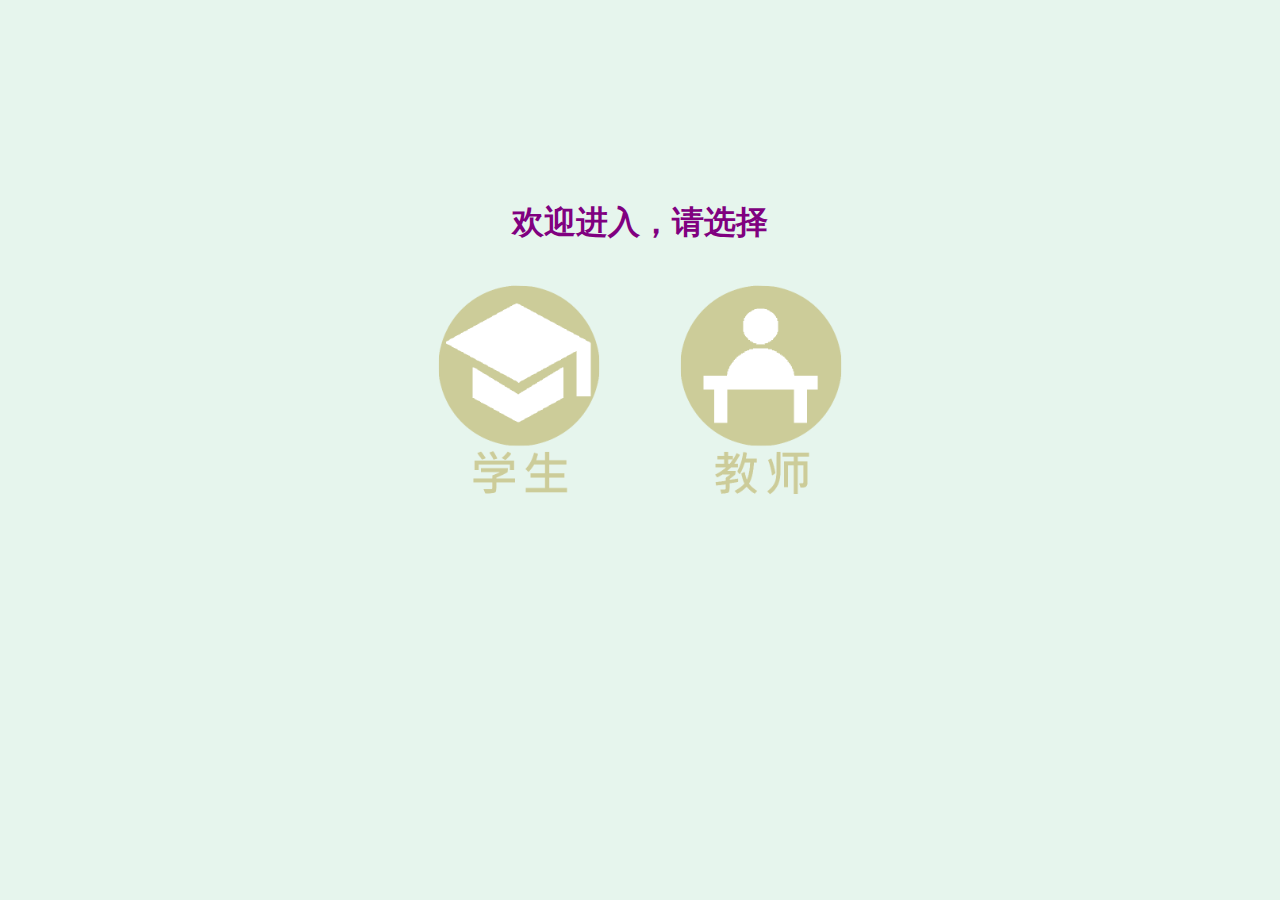
<file: index.html>
<!DOCTYPE html>
<head>
	<meta http-equiv="Content-Type" content="text/html; charset=utf-8" />
	<meta name="viewport" content="width=device-width, initial-scale=1.0">
	<title>紫光作业</title><!-- 是网站的名字 -->
	<link rel="stylesheet" type="text/css" href="css/index.css"><!-- css文件路径 -->
	<script src="js/index.js" type="text/javascript"></script><!-- js文件路径 -->
</head>

<body><!-- 从这里开始是主体 -->
	<div id="header">
		<h1>欢迎进入，请选择</h1><!--这是网站标题-->

		<div id="button">
			<img class="student" onclick="studentLog()" src="images/student.png" height="238">
			<img class="teacher" onclick="teacherLog()" src="images/teacher.png" height="238">
			<!-- 这里是图片，图片在img文件夹里面 -->
		</div>
		
	</div>

</body>
</file>
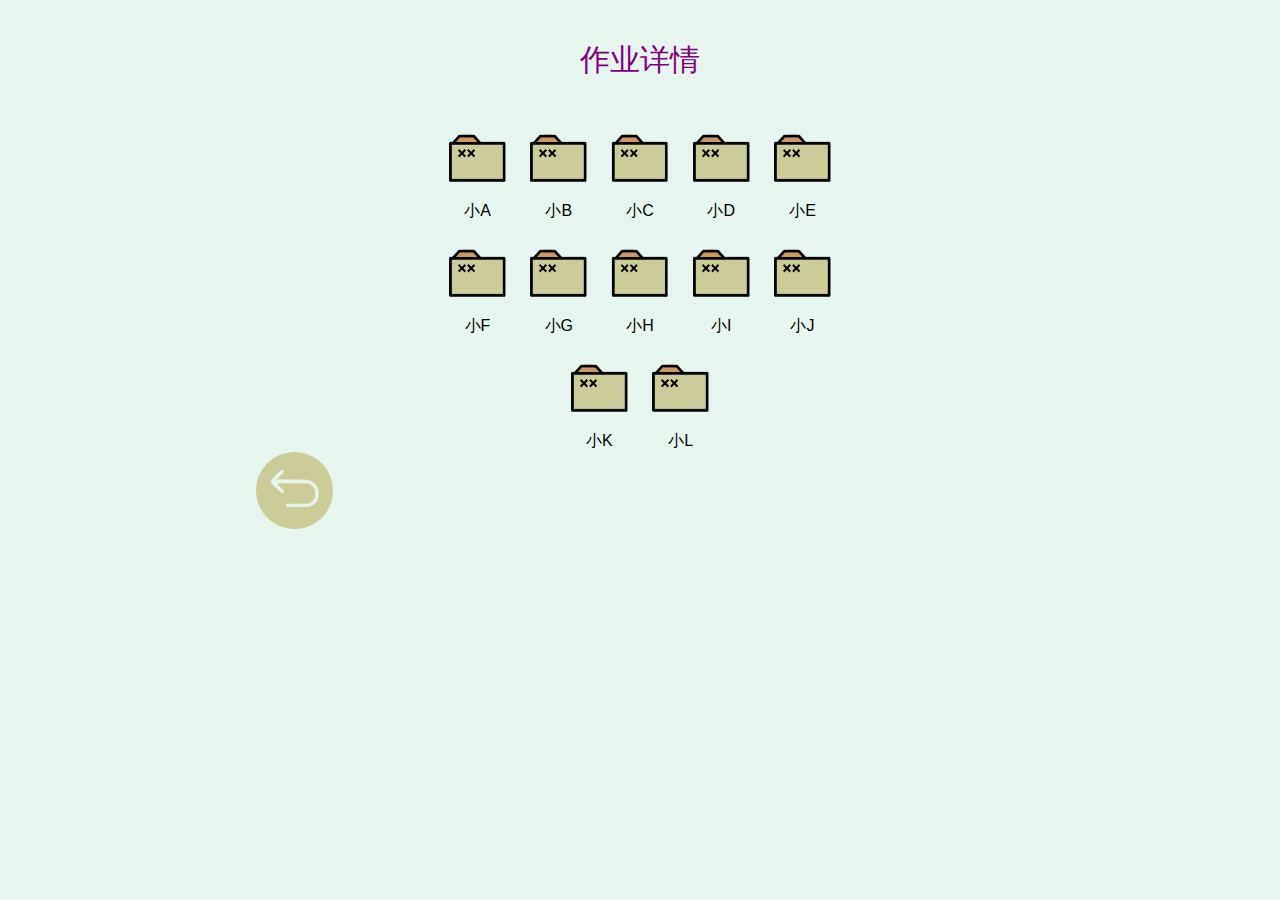
<file: detail.html>
<!DOCTYPE html>
<head>
	<meta http-equiv="Content-Type" content="text/html; charset=utf-8" />
	<title>作业详情</title><!-- 是网站的名字 -->
	<link rel="stylesheet" type="text/css" href="css/detail.css"><!-- css文件路径 -->
	<script src="js/detail.js" type="text/javascript"></script><!-- js文件路径 -->
</head>

<body onload = "check()"><!-- 从这里开始是主体 -->
	<audio class="audio-node" autoplay></audio>
	<div id="header">
		<ln>作业详情</ln>	
	</div>
	<div id = "group">
		<img id = "file" src="images/file.png">
		<img id = "file" src="images/file.png">
		<img id = "file" src="images/file.png">
		<img id = "file" src="images/file.png">
		<img id = "file" src="images/file.png">
	</div>
	<div id = "name">
		<ln id = "name1">小A</ln>	
		<ln id = "name1">小B</ln>	
		<ln id = "name1">小C</ln>	
		<ln id = "name1">小D</ln>	
		<ln id = "name1">小E</ln>	
	</div>
	<div id = "group">
		<img id = "file" src="images/file.png">
		<img id = "file" src="images/file.png">
		<img id = "file" src="images/file.png">
		<img id = "file" src="images/file.png">
		<img id = "file" src="images/file.png">
	</div>
	<div id = "name">
		<ln id = "name1">小F</ln>	
		<ln id = "name1">小G</ln>	
		<ln id = "name1">小H</ln>	
		<ln id = "name1">小I</ln>	
		<ln id = "name1">小J</ln>	
	</div>
	<div id = "group">
		<img id = "file" src="images/file.png">
		<img id = "file" src="images/file.png">
		<img id = "test1" onclick="play()" src="images/file.png" style='display:none;'>

		
	</div>
	<div id = "name">
		<ln id = "name1">小K</ln>	
		<ln id = "name1">小L</ln>	
		<ln id = "test2" style='display:none;'>student_test</ln>		
	</div>
	<div id = "back">
		<img id = "back_button" onclick = "back()" src="images/back.png">
	</div>

</body>
</file>
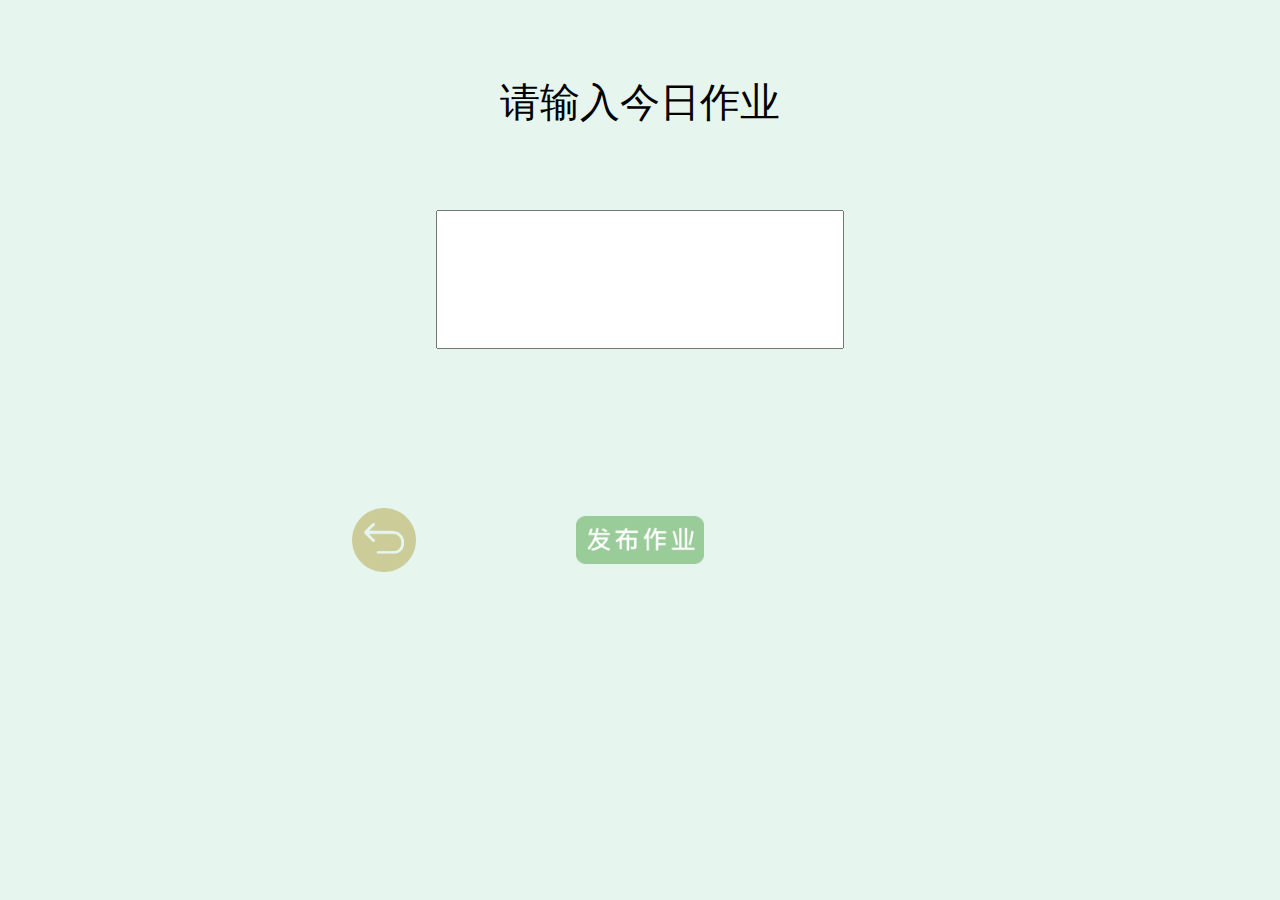
<file: publish.html>
<!DOCTYPE html>
<head>
	<meta http-equiv="Content-Type" content="text/html; charset=utf-8" />
	<title>作业上传</title><!-- 是网站的名字 -->
	<link rel="stylesheet" type="text/css" href="css/publish.css"><!-- css文件路径 -->
	<script src="js/publish.js" type="text/javascript"></script><!-- js文件路径 -->
</head>


<body onload = "check()">
	<div id = title>
		<ln>请输入今日作业</ln>
	</div>
	<div id = "input">
		<form>
			<input id = "homework" type="text" name="homework" value="今天的作业是">
		</form> 
	</div>
	<div id = "publish">
		<img id = "back" onclick="back()" src="images/back.png">
		<img id = "publish_button" onclick="publish()" src="images/publish_button.png">
		
	</div>
</body>
</file>
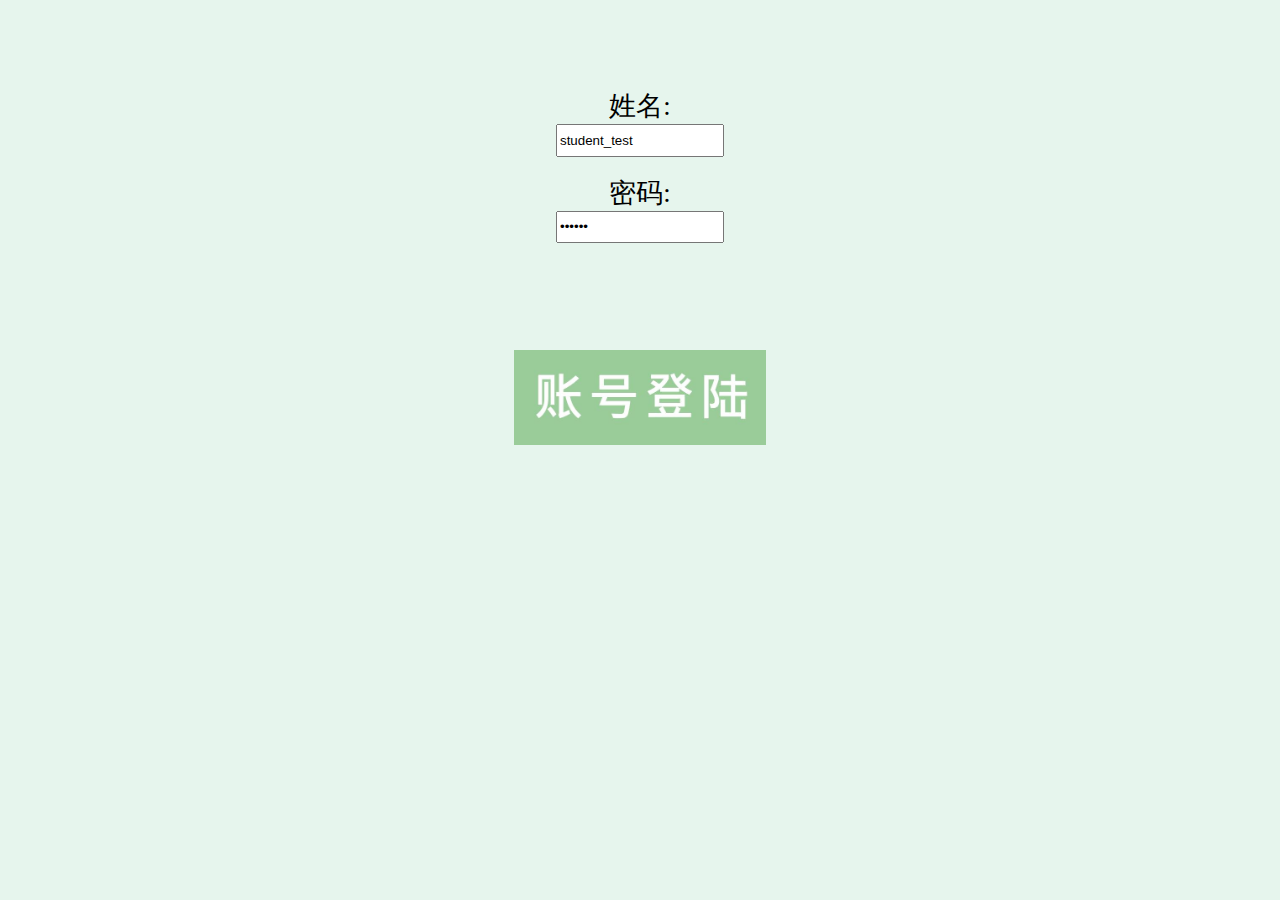
<file: student_login.html>
<!DOCTYPE html>
<head>
	<meta http-equiv="Content-Type" content="text/html; charset=utf-8" />
	<title>学生登录</title><!-- 是网站的名字 -->
	<link rel="stylesheet" type="text/css" href="css/student_login.css"><!-- css文件路径 -->
	<script src="js/student_login.js" type="text/javascript"></script><!-- js文件路径 -->
</head>


<body>
	<div id = "input"><!-- 这段是输入框，后端还没搞好，暂时不能发送数据，但输入是可以的，详细参见https://www.w3schools.com/tags/tag_input.asp -->
    	<form action="/demo/demo_form.asp">
			<ln id = "text">姓名:</ln><br>
			<input id = "name" type="text" name="firstname" value="student_test">
			<br>
			<br>
			<ln id = "text">密码:</ln><br>
			<input id = "password" type="password" name="lastname" value="123456">
		</form> 
	</div>
	<div>
		<img class="login" onclick="login()" src="images/button.png">
</body>
</file>
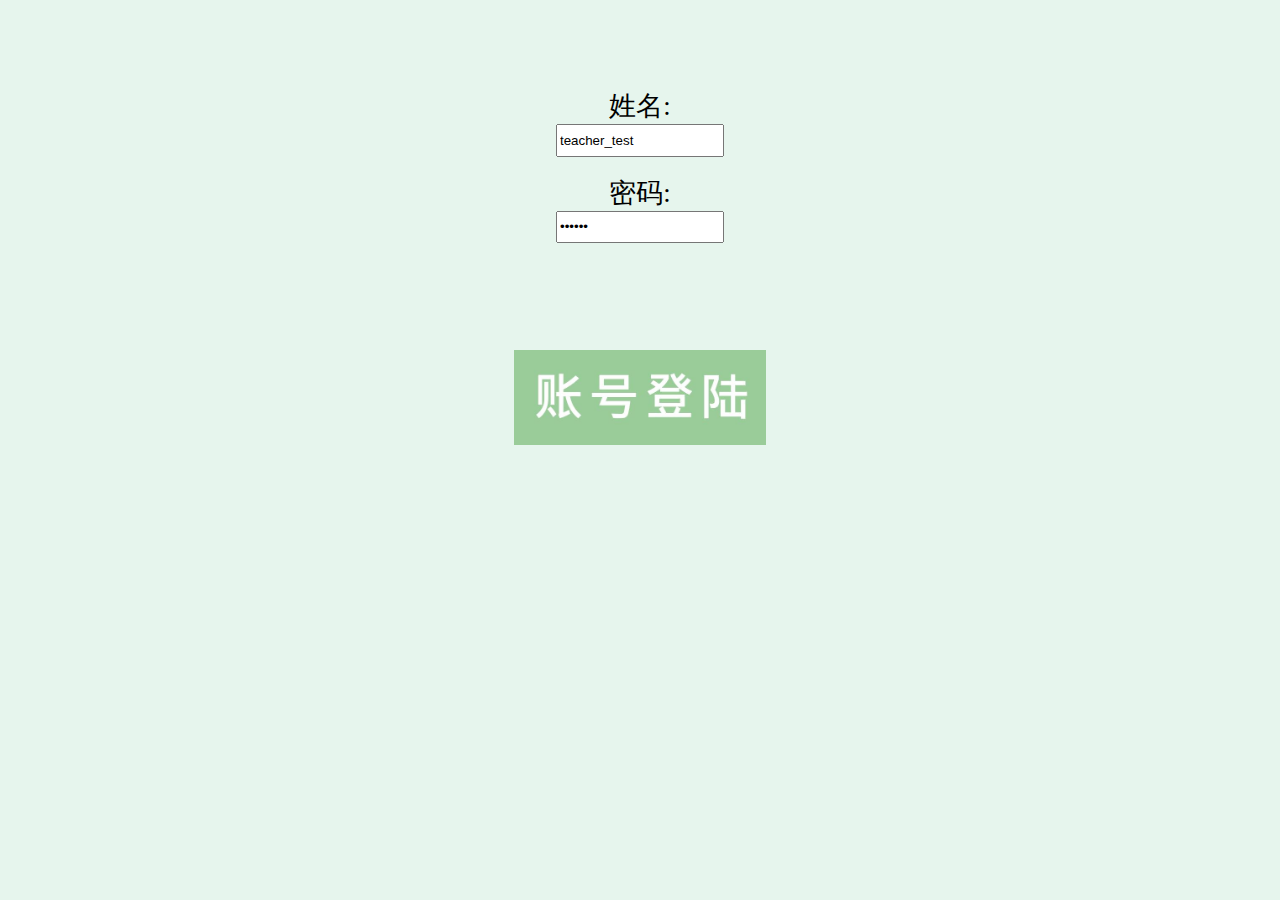
<file: teacher_login.html>
<!DOCTYPE html>
<head>
	<meta http-equiv="Content-Type" content="text/html; charset=utf-8" />
	<title>教师登录</title><!-- 是网站的名字 -->
	<link rel="stylesheet" type="text/css" href="css/teacher_login.css"><!-- css文件路径 -->
	<script src="js/teacher_login.js" type="text/javascript"></script><!-- js文件路径 -->
</head>


<body>
	<div id = "input"><!-- 这段是输入框，后端还没搞好，暂时不能发送数据，但输入是可以的，详细参见https://www.w3schools.com/tags/tag_input.asp -->
    	<form>
			<ln id = "text">姓名:</ln><br>
			<input id = "name" type="text" name="firstname" value="teacher_test">
			<br>
			<br>
			<ln id = "text">密码:</ln><br>
			<input id = "password" type="password" name="lastname" value="123456">
		</form> 
	</div>
	<div>
		<img class="login" onclick="login()" src="images/button.png">
</body>
</file>
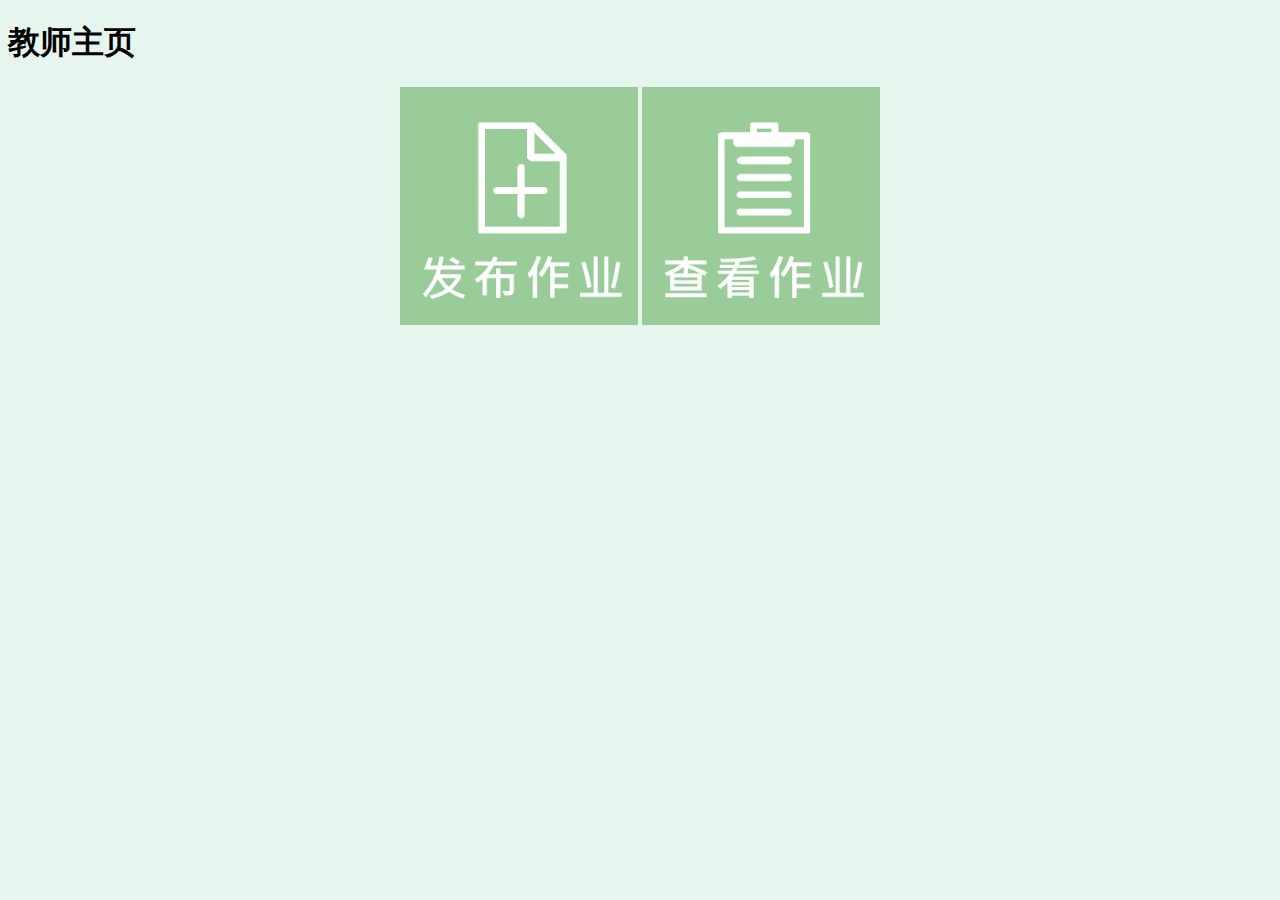
<file: teacher_page.html>
<!DOCTYPE html>
<head>
	<meta http-equiv="Content-Type" content="text/html; charset=utf-8" />
	<title>教师主页</title><!-- 是网站的名字 -->
	<link rel="stylesheet" type="text/css" href="css/teacher_page.css"><!-- css文件路径 -->
	<script src="js/teacher_page.js" type="text/javascript"></script><!-- js文件路径 -->
</head>

<body><!-- 从这里开始是主体 -->
	<div id="header">
		<h1>教师主页</h1><!--这是网站标题-->

		<div id="button">
			<img class="publish" onclick="publish()" src="images/publish.png" height="238">
			<img class="view" onclick="view()" src="images/view.png" height="238">
			<!-- 这里是图片，图片在img文件夹里面 -->
		</div>
		
	</div>

</body>
</file>
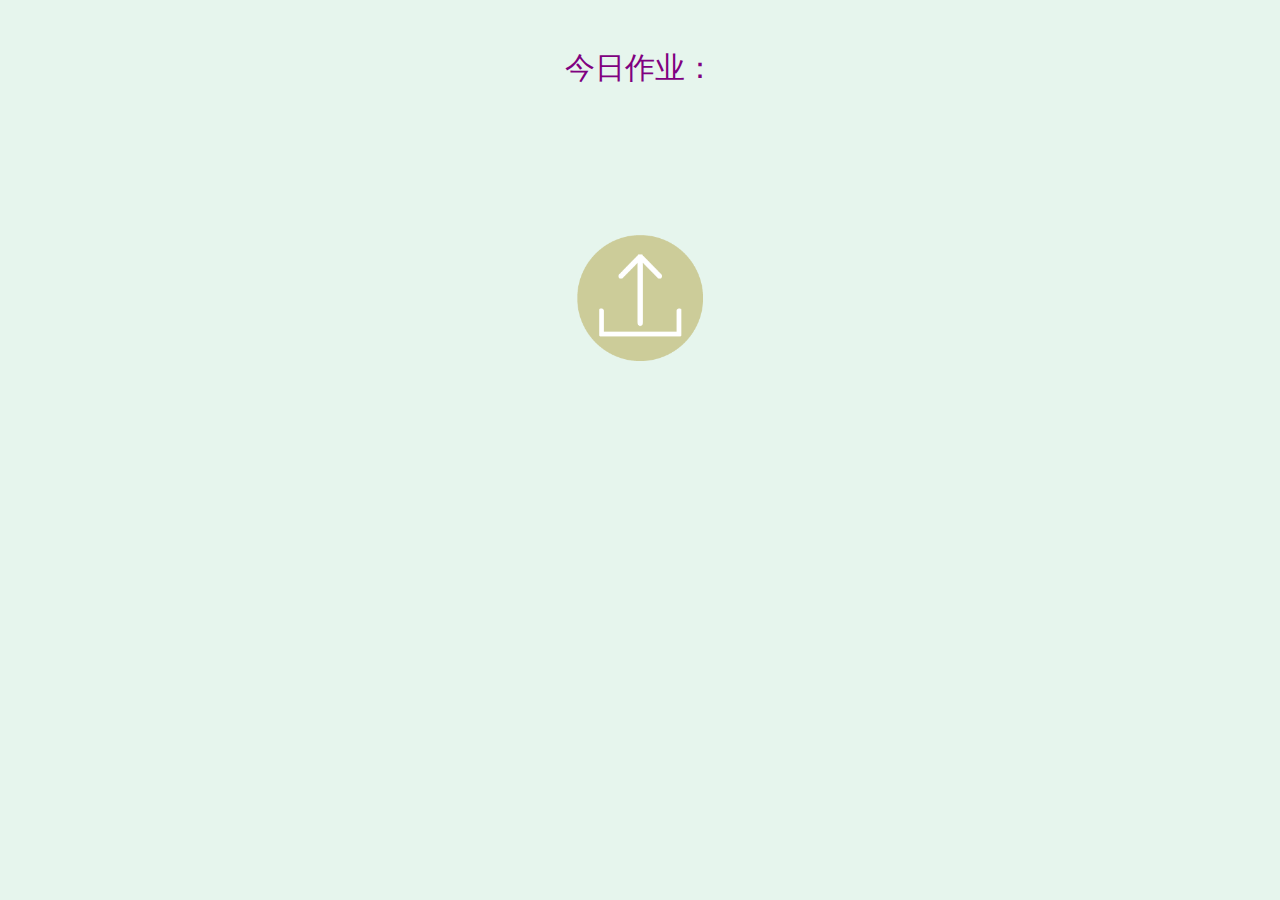
<file: upload.html>
<!DOCTYPE html>
<head>
	<meta http-equiv="Content-Type" content="text/html; charset=utf-8" />
	<title>作业上传</title><!-- 是网站的名字 -->
	<link rel="stylesheet" type="text/css" href="css/upload.css"><!-- css文件路径 -->
	<script src="js/upload.js" type="text/javascript"></script><!-- js文件路径 -->
</head>



<body onload = "check()">
	<audio class="audio-node" autoplay></audio>
	<div id = "homework">
		<ln>今日作业：</ln>
		<div id = "homework_today"></div>
	</div>
	<div>
		<img id = "upload" onclick="record()" src="images/upload.png" height="238">
	</div>
	<div id = "button">
		<img id = "end" onclick="stopRecord()" src="images/end.png" style='display:none;'>
		<img id = "play" onclick="playRecord()" src="images/play.png" style='display:none;'>
		<img id = "file-upload" onclick="upload()" src="images/upload_file.png" style='display:none;'>
		<img id = "rerecord" onclick="rerecord()" src="images/rerecord.png" style='display:none;'>

		<!-- <button id = "replay" onclick = "playAgain()">Play Once More !!!</button> -->
	</div>
</body>
</file>
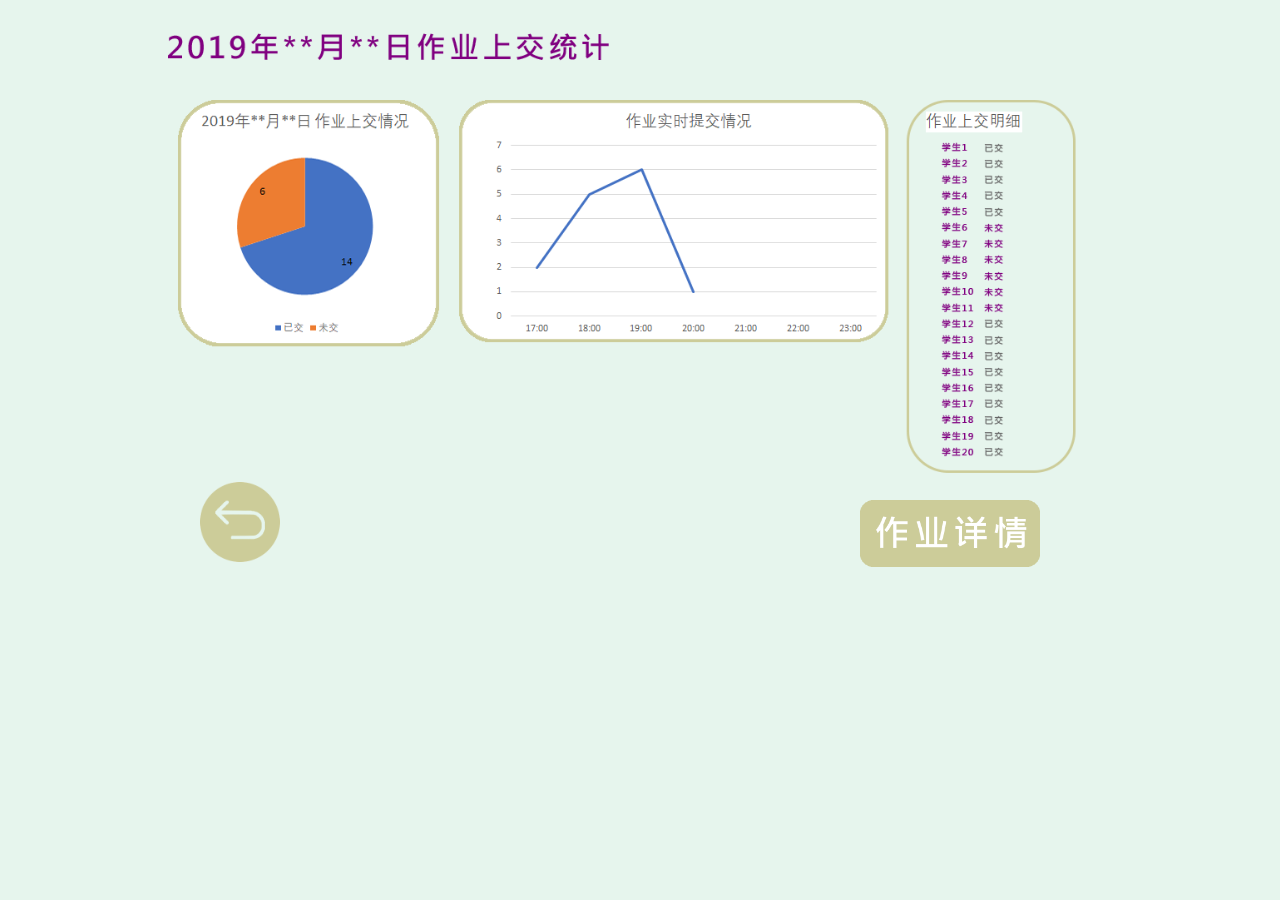
<file: view.html>
<!DOCTYPE html>
<head>
	<meta http-equiv="Content-Type" content="text/html; charset=utf-8" />
	<title>作业统计</title><!-- 是网站的名字 -->
	<link rel="stylesheet" type="text/css" href="css/view.css"><!-- css文件路径 -->
	<script src="js/view.js" type="text/javascript"></script><!-- js文件路径 -->
</head>

<body><!-- 从这里开始是主体 -->
	<div id = "chart">
		<img id = "data" src="images/chart.png">
		
	</div>
	<div id = "detail">
		<img id = "detail_button" onclick="detail()" src="images/detail.png">
		
	</div>
	<div id = "back">
		<img id = "back_button" onclick="back()" src="images/back.png">
		
	</div>

</body>
</file>
<file: css/index.css>
body {
	background-color: #E6F5ED;
	font-family: Helvetica;
	margin:0px;
	padding-top: 0px;
}


a {
	text-decoration: none;
	font-weight: bold;
	color: white;
}

#header {
	text-align: center;
	background-color: white;
	color: purple;
	height:20vh;
	padding-top: 20vh;
	padding-bottom: 20vh;
	background-color: #E6F5ED;
}


#images {
	width:100%;
	display: block;
	padding-left: auto;
	padding-right: auto;
	text-align:center;
	padding-top: 60vh;
}
</file>
<file: css/detail.css>
body {
	font-family: Helvetica;
	margin:0px;
	padding-top: 0px;
	background-color: #E6F5ED;
}

#header{
	text-align: center;
	color: purple;
	height:20pt;
	padding-top: 30pt;
	font-size: 30px;
	padding-bottom: 30pt;
}



#group {
	text-align: center;
}
#name {
	text-align: center;
}
#back {
	text-align: center;
}
#name1{
	width :6%;
	height: 6%;
	display: inline-block;
  	margin-left: 0pt;
}
#back_button{
	width :6%;
	height: 6%;
	display: block;
  	margin-left: 20%;

}

#file {
	width :6%;
	height: 6%;
	display: inline-block;
  	margin-left: 0pt;
  /*	margin-right:;*/
  	padding-top: 10pt;
}
#test1 {
	width :6%;
	height: 6%;
	display: inline-block;
  	margin-left: 0pt;
  /*	margin-right:;*/
  	padding-top: 10pt;
}
</file>
<file: css/publish.css>
body {
	background-color: #E6F5ED;
	font-family: Helvetica;
}

#input{
	display: block;
	padding-left: auto;
	padding-right: auto;
	text-align:center;
	padding-top: 60pt;
	width:100%;
}

#title{
	text-align: center;
	padding-top: 50pt;
	font-size: 30pt;
}

#homework{
	width: 300pt;
	height:100pt;
	position: relative;
	font-size: 15pt;

	
}
#publish_button {
  	position: absolute;
  	top: 60%;
  	left: 50%;
  	-ms-transform: translate(-50%, -50%);
  	transform: translate(-50%, -50%);
  	width:10vw;
}

#back{
	position: absolute;
  	top: 60%;
  	left: 30%;
  	-ms-transform: translate(-50%, -50%);
  	transform: translate(-50%, -50%);
  	width:5vw;
}
</file>
<file: css/student_login.css>
body {
	background-color: #E6F5ED;
}

#input {
	display: block;
	padding-left: auto;
	padding-right: auto;
	text-align:center;
	padding-top: 60pt;
	width:100%;
}

img {
  display: block;
  margin-left: auto;
  margin-right: auto;
  width: 20%;
  padding-top: 80pt;
}

#text{
	font-size: 20pt;
}
 

#name{
	width: 120pt;
	height: 20pt;

}
#password{
	width: 120pt;
	height: 20pt;

}
</file>
<file: css/teacher_login.css>
body {
	background-color: #E6F5ED;
}


#input {
	display: block;
	padding-left: auto;
	padding-right: auto;
	text-align:center;
	padding-top: 60pt;
	width:100%;
}

img {
  display: block;
  margin-left: auto;
  margin-right: auto;
  width: 20%;
  padding-top: 80pt;
}

#text{
	font-size: 20pt;
}
 

#name{
	width: 120pt;
	height: 20pt;

}
#password{
	width: 120pt;
	height: 20pt;

}
</file>
<file: css/teacher_page.css>
body {
	font-family: Helvetica;
	background-color: #E6F5ED;
}

#button{
    text-align: center;
}

#publish{
  display: inline-block;
  height: 60%;
  padding: 30pt;
}

#view{
  display: inline-block;
  height: 60%;
  padding: 30px;
}
</file>
<file: css/upload.css>
body {
	background-color: #E6F5ED;
}


a {
	text-decoration: none;
	font-weight: bold;
	color: white;
}
#homework {
	background-color: #E6F5ED;
	text-align: center;
	color: purple;
	height:20pt;
	padding-top: 30pt;
	font-size: 30px;
}
#homework_today {
	background-color: #E6F5ED;
	text-align: center;
	color: purple;
	height:20pt;
	padding-top: 30pt;
	font-size: 30px;
}

#publish{
	background-color: #E6F5ED;
	padding-left: auto;
	padding-right: auto;
	text-align:center;
	padding-top: 80pt
	padding-top: 60pt;
	width:100%;
}
img {
	width :10%;
	height: 10%;
	display: block;
  	margin-left: auto;
  	margin-right: auto;
  	padding-top: 120pt;
  }

#button{
	background-color: #E6F5ED;
	text-align: center;
	padding-top: 120pt;

}
#start{
	width:10%;
	display: inline-block;
	padding-left: auto;
	padding-right: auto;
	text-align:center;
	padding-top: 0pt;
}
#end{
	width:10%;
	display: inline-block;
	padding-left: auto;
	padding-right: auto;
	text-align:center;
	padding-top: 0pt;
}#play{
	width:10%;
	display: inline-block;
	padding-left: auto;
	padding-right: auto;
	text-align:center;
	padding-top: 0pt;
}
#file-upload{
	width:10%;
	display: inline-block;
	padding-left: auto;
	padding-right: auto;
	text-align:center;
	padding-top: 0pt;
}
#rerecord{
	width:10%;
	display: inline-block;
	padding-left: auto;
	padding-right: auto;
	text-align:center;
	padding-top: 0pt;
}
</file>
<file: css/view.css>
body {
	font-family: Helvetica;
	margin:0px;
	padding-top: 0px;
	background-color: #E6F5ED;
}

#data{
	display:block;
	width :75%;
	height: 80%;
	padding-left: 10%;
}

#detail{
	float:right;
	height:20%;
}
#back{
	float:left;
	height:20%;
	overflow: hidden;

}

#detail_button{
	padding-top: 3%;
	padding-left:30%;
	width:30%;
}
#back_button{
	padding-left:50%;
	width:20%;
}
/*#group {
	text-align: center;
}
#name {
	text-align: center;
}
#name1{
	width :8%;
	height: 8%;
	display: inline-block;
  	margin-left: 0pt;

}

img {
	width :8%;
	height: 8%;
	display: inline-block;
  	margin-left: 0pt;
  /*	margin-right:;*/
</file>
